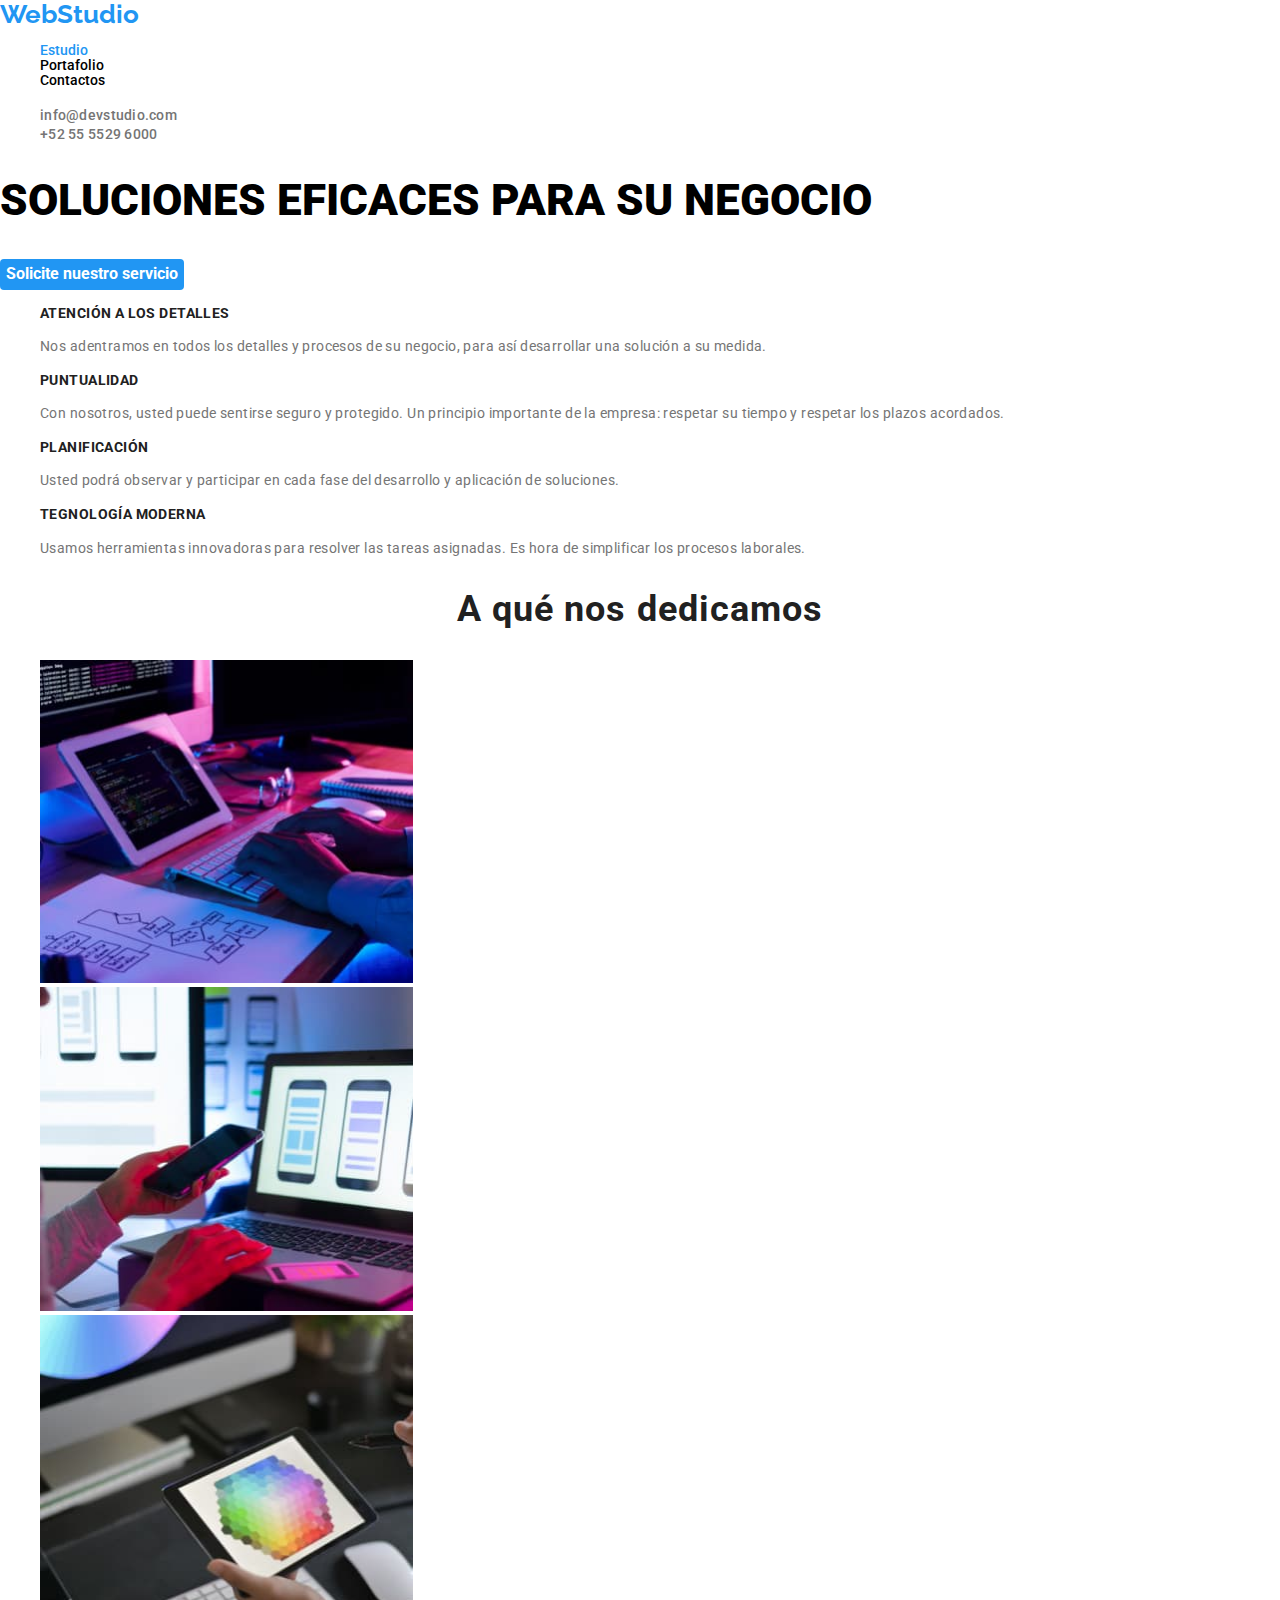
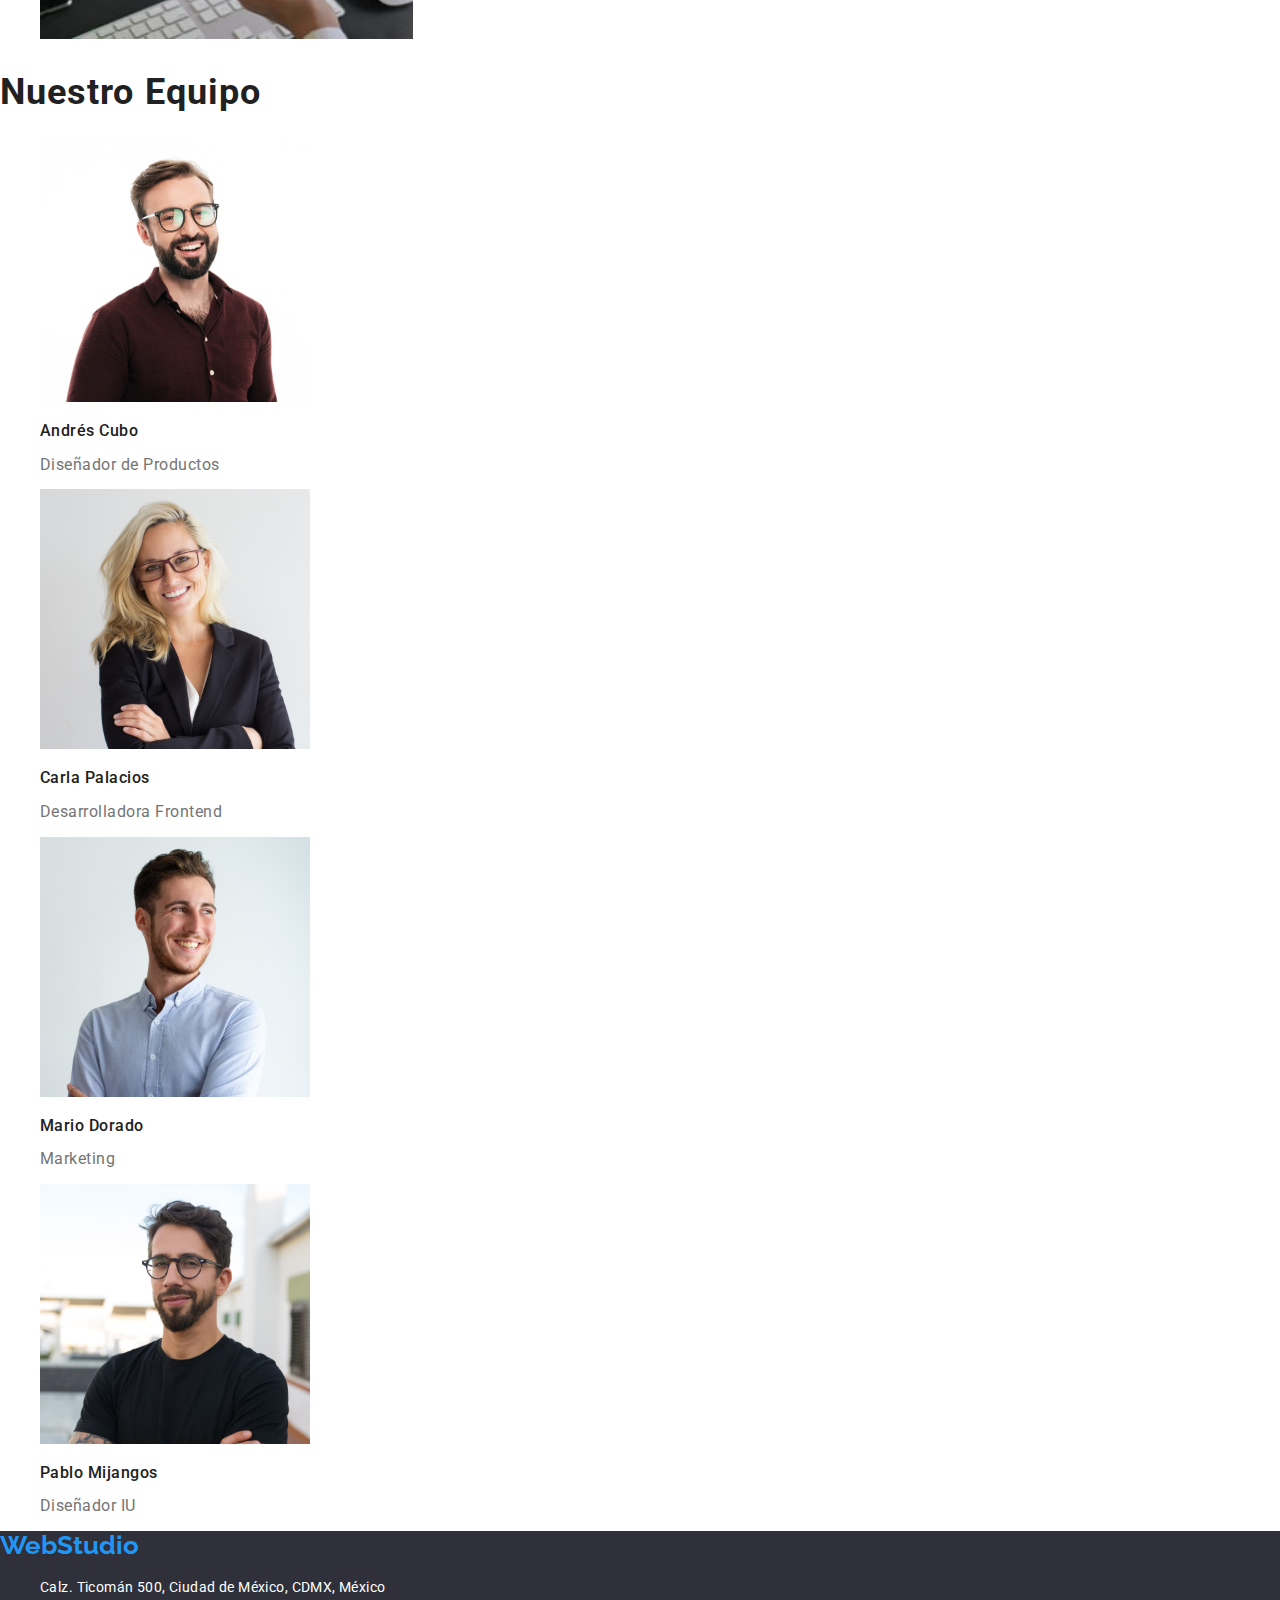
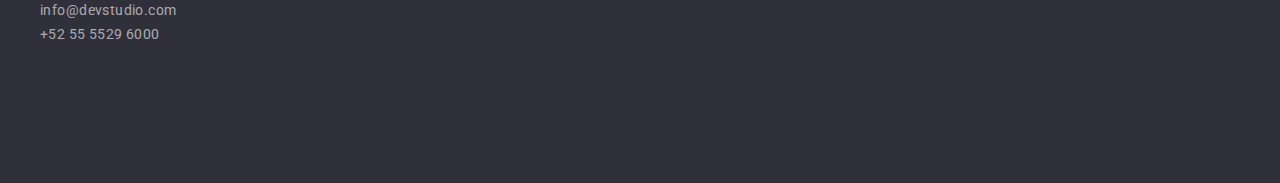
<file: index.html>
<!DOCTYPE html>
<html lang="en">
  <head>
    <meta charset="UTF-8" />
    <meta http-equiv="X-UA-Compatible" content="IE=edge" />
    <meta name="viewport" content="width=device-width, initial-scale=1.0" />
    <title>tarea1</title>
    <link rel="preconnect" href="https://fonts.googleapis.com" />
    <link rel="preconnect" href="https://fonts.gstatic.com" crossorigin />

    <link rel="preconnect" href="https://fonts.googleapis.com" />
    <link rel="preconnect" href="https://fonts.gstatic.com" crossorigin />
    <link
      href="https://fonts.googleapis.com/css2?family=Raleway:wght@700&family=Roboto:wght@400;500;700;900&display=swap"
      rel="stylesheet"
    />
    <link rel="stylesheet" href="./css/styles.css" />
  </head>

  <body>
    <header>
      <nav>
        <a href="index.html" class="logo-nav">WebStudio</a>
        <ul class="navbar">
          <li><a href="index.html" class="selected">Estudio</a></li>
          <li><a href="portafolio.html">Portafolio</a></li>
          <li><a href="">Contactos</a></li>
        </ul>
      </nav>
      <ul class="mail-tel">
        <li>
          <a href="mailto:info@devstudio.com">info@devstudio.com</a>
        </li>
        <li>
          <a href="tel:+52 55 5529 6000">+52 55 5529 6000</a>
        </li>
      </ul>
    </header>

    <main>
      <section>
        <h1 class="main-tittle">SOLUCIONES EFICACES PARA SU NEGOCIO</h1>

        <button type="button" class="services-button">
          Solicite nuestro servicio
        </button>
      </section>

      <section class="first-section">
        <ul>
          <li>
            <h3>ATENCIÓN A LOS DETALLES</h3>
            <p>
              Nos adentramos en todos los detalles y procesos de su negocio,
              para así desarrollar una solución a su medida.
            </p>
          </li>
          <li>
            <h3>PUNTUALIDAD</h3>
            <p>
              Con nosotros, usted puede sentirse seguro y protegido. Un
              principio importante de la empresa: respetar su tiempo y respetar
              los plazos acordados.
            </p>
          </li>
          <li>
            <h3>PLANIFICACIÓN</h3>
            <p>
              Usted podrá observar y participar en cada fase del desarrollo y
              aplicación de soluciones.
            </p>
          </li>
          <li>
            <h3>TEGNOLOGÍA MODERNA</h3>
            <p>
              Usamos herramientas innovadoras para resolver las tareas
              asignadas. Es hora de simplificar los procesos laborales.
            </p>
          </li>
        </ul>
      </section>

      <section class="second-section">
        <h2>A qué nos dedicamos</h2>

        <ul>
          <li>
            <img src="./images/programer.jpg" alt="cascada papel" srcset="" />
          </li>
          <li>
            <img src="./images/cell-laptop.jpg" alt="celular mano" srcset="" />
          </li>
          <li>
            <img
              src="./images/screen-colors.jpg"
              alt="tablet colores"
              srcset=""
            />
          </li>
        </ul>
      </section>

      <section class="third-section">
        <h2>Nuestro Equipo</h2>

        <ul>
          <li>
            <img src="./images/beardman.jpg" alt="hombre de cafe" srcset="" />
            <h3>Andrés Cubo</h3>
            <p>Diseñador de Productos</p>
          </li>
          <li>
            <img src="./images/blonde-air.jpg" alt="ella de negro" srcset="" />
            <h3>Carla Palacios</h3>
            <p>Desarrolladora Frontend</p>
          </li>

          <li>
            <img src="./images/smile-man.jpg" alt="el de blanco" srcset="" />
            <h3>Mario Dorado</h3>
            <p>Marketing</p>
          </li>

          <li>
            <img src="./images/tshirt-black.jpg" alt="el de negro" srcset="" />
            <h3>Pablo Mijangos</h3>
            <p>Diseñador IU</p>
          </li>
        </ul>
      </section>
    </main>

    <footer>
      <a href="#" class="logo-footer">WebStudio</a>

      <address>
        <ul>
          <li>
            <a
              href="https://www.google.com/maps/place/Calz.+Ticom%C3%A1n+500,+La+Laguna+Ticoman,+Gustavo+A.+Madero,+07340+Ciudad+de+M%C3%A9xico,+CDMX,+M%C3%A9xico/@19.5102072,-99.1346799,17z/data=!3m1!4b1!4m5!3m4!1s0x85d1f9c66374d1dd:0x72c74207e8767392!8m2!3d19.5102022!4d-99.1324912?hl=es"
              target="_blank"
              rel="noopener norefer"
              class="footer-addres"
              >Calz. Ticomán 500, Ciudad de México, CDMX, México</a
            >
          </li>
          <li>
            <a href="mailto:info@devstudio.com" class="footer-mail">
              info@devstudio.com</a
            >
          </li>

          <li>
            <a href="tel:+52 55 5529 6000" class="footer-tel"
              >+52 55 5529 6000</a
            >
          </li>
        </ul>
      </address>
    </footer>
  </body>
</html>
</file>
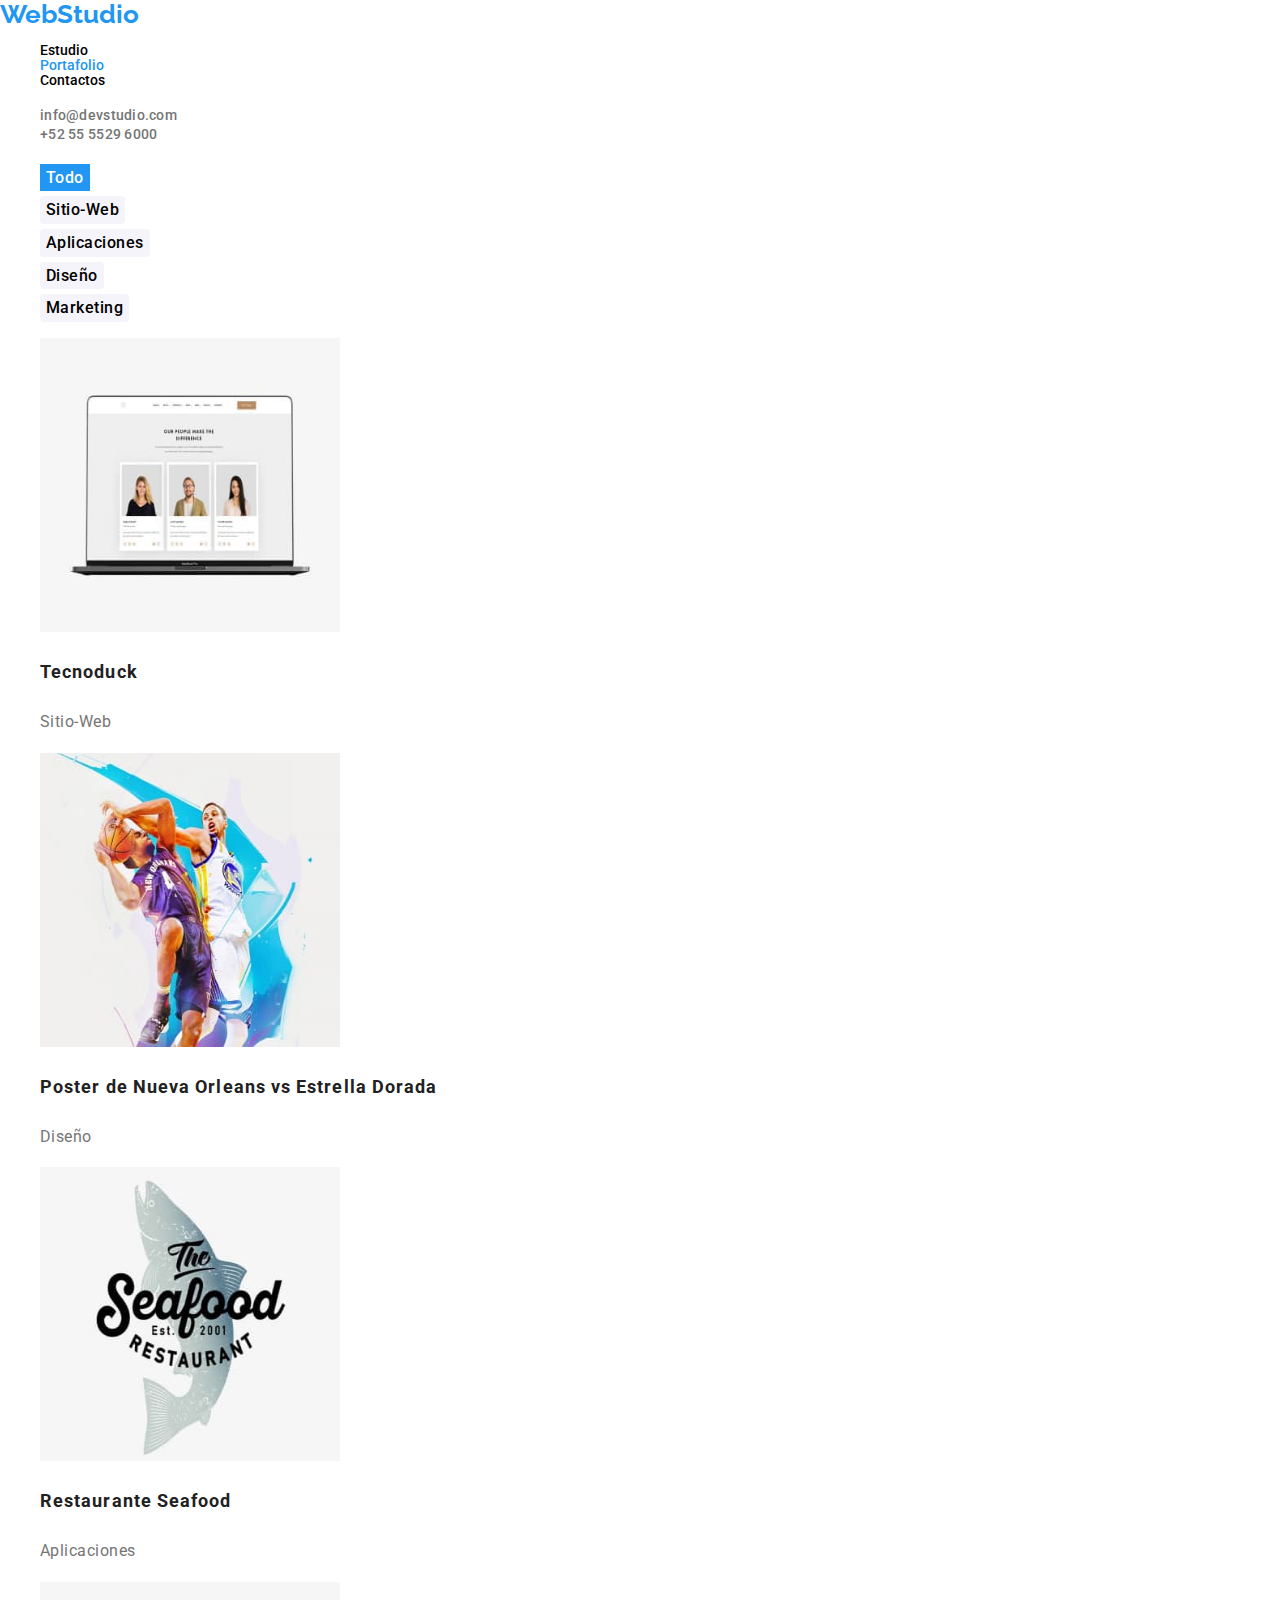
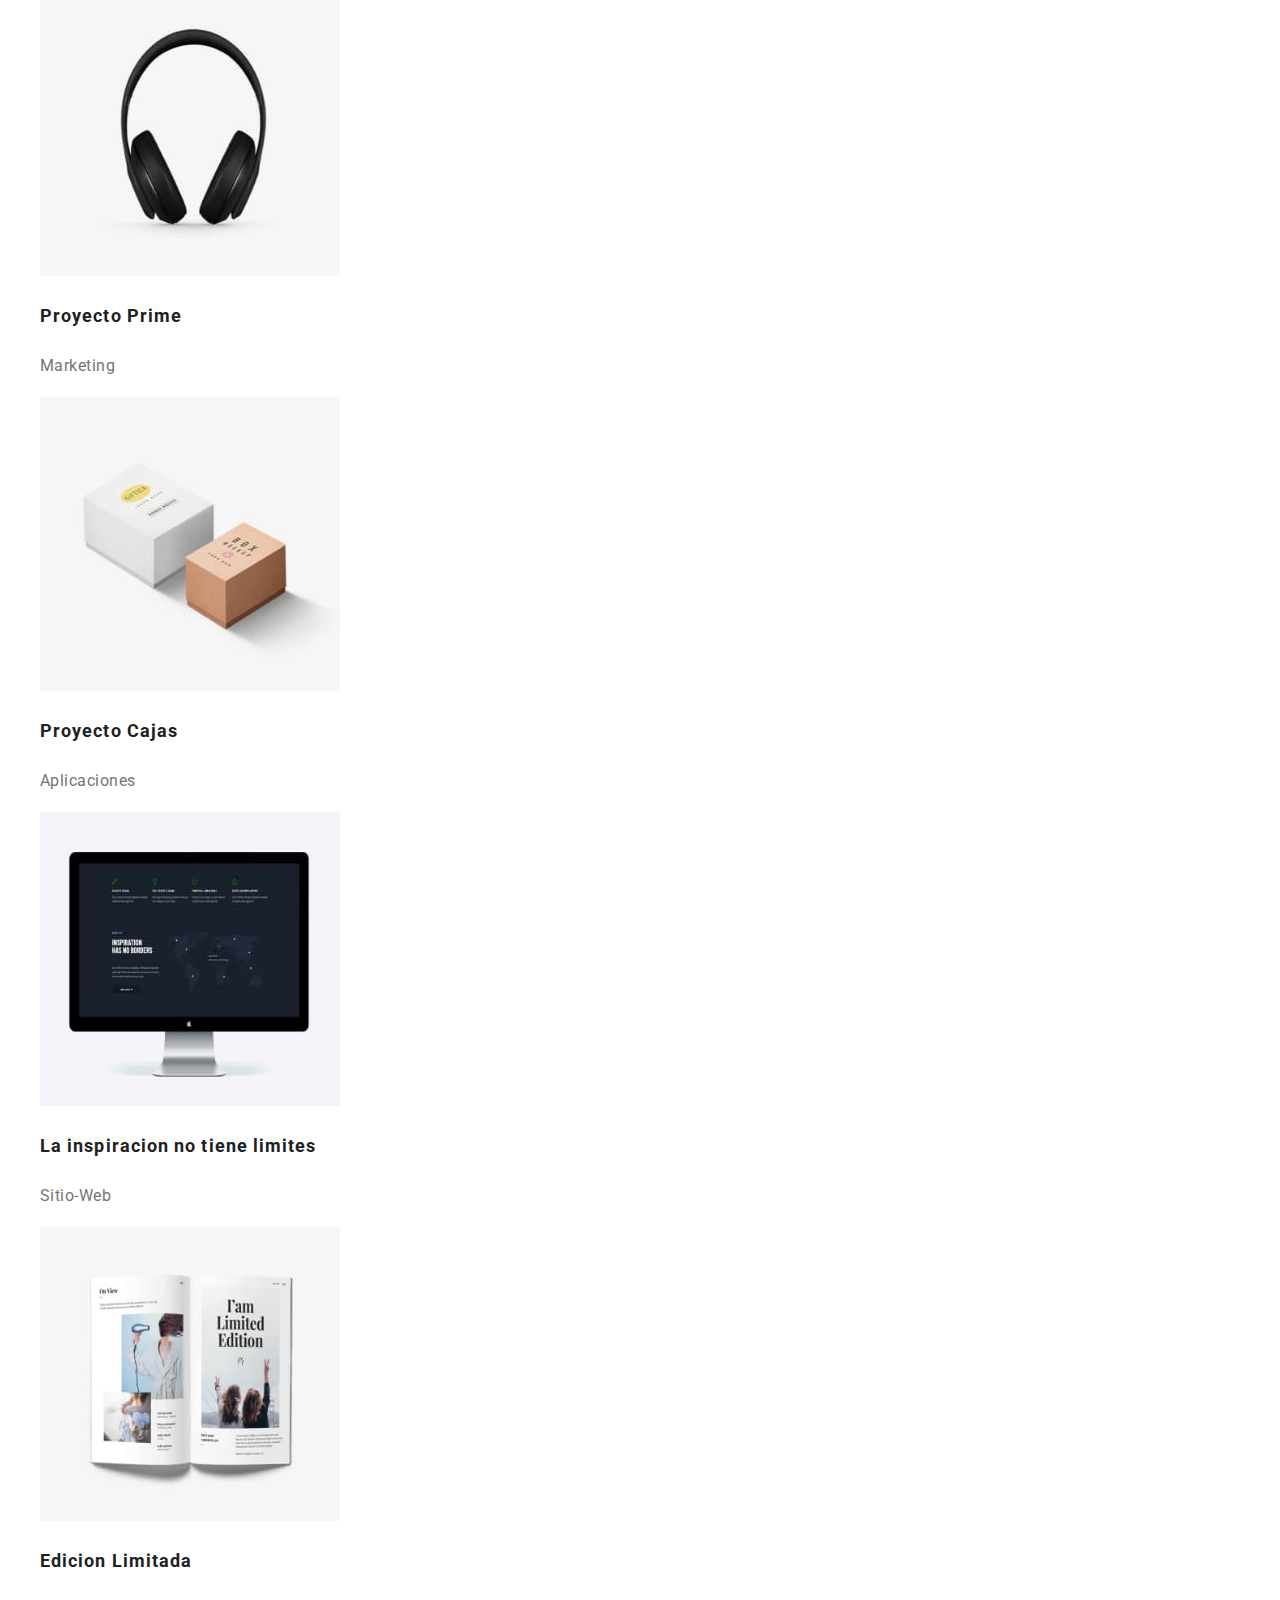
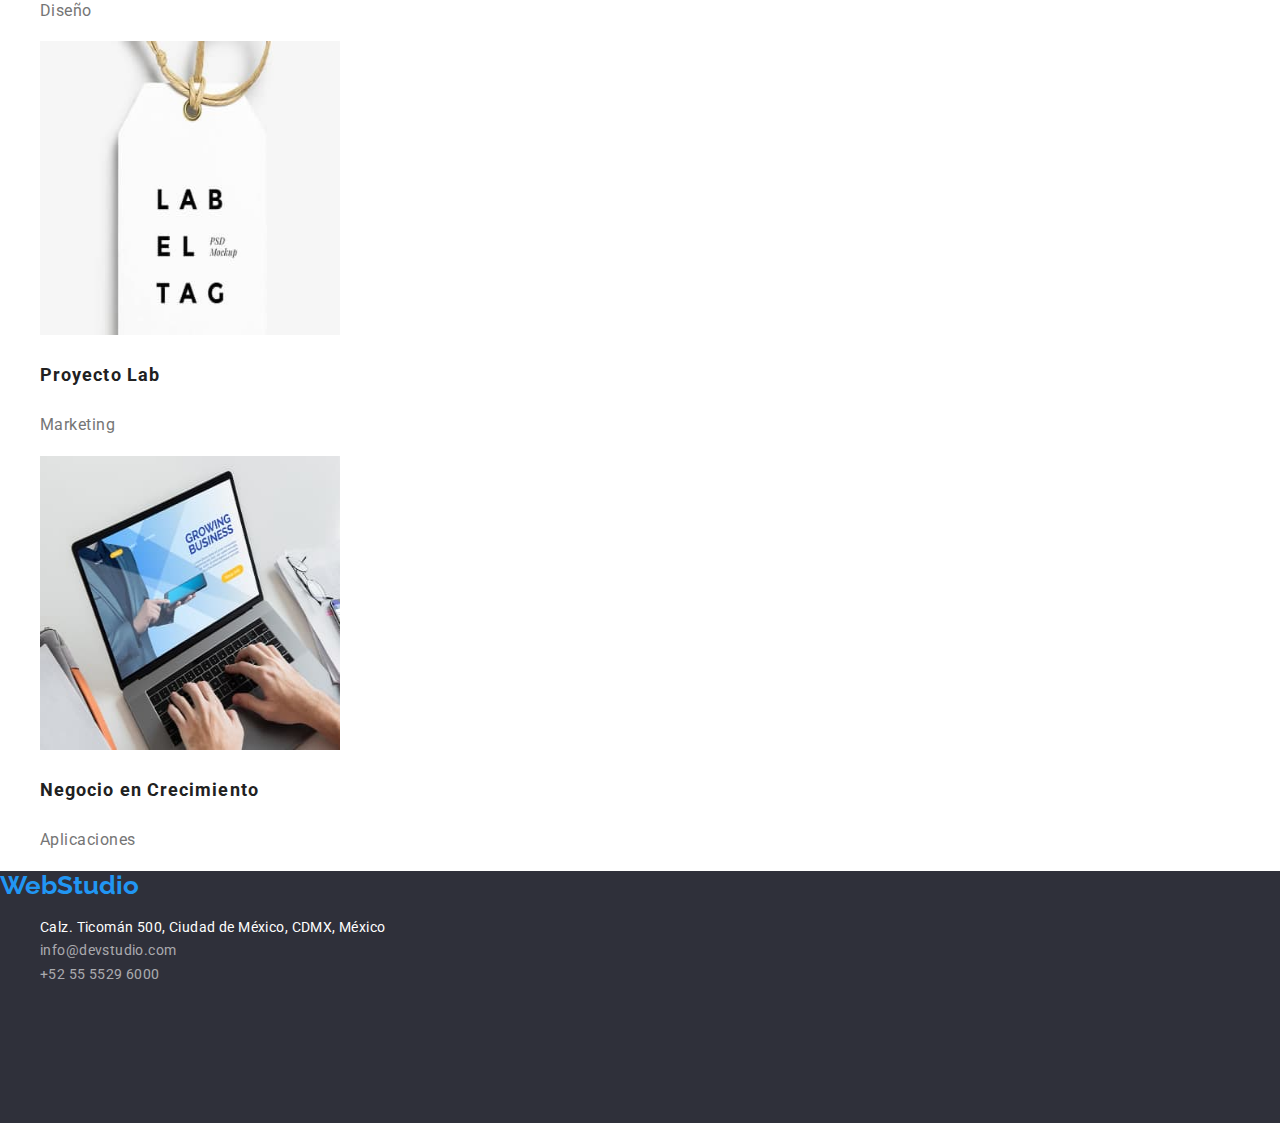
<file: portafolio.html>
<!DOCTYPE html>
<html lang="en">
  <head>
    <meta charset="UTF-8" />
    <meta http-equiv="X-UA-Compatible" content="IE=edge" />
    <meta name="viewport" content="width=device-width, initial-scale=1.0" />
    <title>tarea1</title>
    <link rel="preconnect" href="https://fonts.googleapis.com" />
    <link rel="preconnect" href="https://fonts.gstatic.com" crossorigin />

    <link rel="preconnect" href="https://fonts.googleapis.com" />
    <link rel="preconnect" href="https://fonts.gstatic.com" crossorigin />

    <link
      href="https://fonts.googleapis.com/css2?family=Raleway:wght@700&family=Roboto:wght@400;500;700;900&display=swap"
      rel="stylesheet"
    />
    <link rel="stylesheet" href="./css/styles.css" />
  </head>
  <body>
    <header>
      <nav>
        <a href="index.html" class="logo-nav">WebStudio</a>
        <ul class="navbar">
          <li><a href="index.html">Estudio</a></li>
          <li>
            <a href="portafolio.html" class="selected">Portafolio</a>
          </li>
          <li><a href="">Contactos</a></li>
        </ul>
      </nav>
      <ul class="mail-tel">
        <li>
          <a href="mailto:info@devstudio.com">info@devstudio.com</a>
        </li>
        <li>
          <a href="tel:+52 55 5529 6000">+52 55 5529 6000</a>
        </li>
      </ul>
    </header>

    <main>
      <ul class="buttons-list">
        <li><button type="button" class="button-active">Todo</button></li>

        <li><button type="button" class="buttons-item">Sitio-Web</button></li>
        <li>
          <button type="button" class="buttons-item">Aplicaciones</button>
        </li>
        <li><button type="button" class="buttons-item">Diseño</button></li>
        <li><button type="button" class="buttons-item">Marketing</button></li>
      </ul>

      <ul class="images-list">
        <li>
          <img
            src="./images/tecnoduck.jpg"
            alt="tecnoduck"
            width="300px"
            height="294px"
          />
          <h3>Tecnoduck</h3>
          <p>Sitio-Web</p>
        </li>

        <li>
          <img
            src="./images/new orlands.jpg"
            alt="new orleans"
            width="300px"
            height="294px"
          />
          <h3>Poster de Nueva Orleans vs Estrella Dorada</h3>
          <p>Diseño</p>
        </li>

        <li>
          <img
            src="./images/seafood.jpg"
            alt="seafood"
            width="300px"
            height="294px"
          />
          <h3>Restaurante Seafood</h3>
          <p>Aplicaciones</p>
        </li>

        <li>
          <img
            src="./images/headphones.jpg"
            alt="headphones"
            width="300px"
            height="294px"
          />
          <h3>Proyecto Prime</h3>
          <p>Marketing</p>
        </li>

        <li>
          <img src="./images/box.jpg" alt="box" width="300px" height="294px" />
          <h3>Proyecto Cajas</h3>
          <p>Aplicaciones</p>
        </li>

        <li>
          <img
            src="./images/apple screen.jpg"
            alt="apple screen"
            width="300px"
            height="294px"
          />
          <h3>La inspiracion no tiene limites</h3>
          <p>Sitio-Web</p>
        </li>

        <li>
          <img
            src="./images/magazine.jpg"
            alt="magazine"
            width="300px"
            height="294px"
          />
          <h3>Edicion Limitada</h3>
          <p>Diseño</p>
        </li>

        <li>
          <img src="./images/lab.jpg" alt="lab" width="300px" height="294px" />
          <h3>Proyecto Lab</h3>
          <p>Marketing</p>
        </li>

        <li>
          <img
            src="./images/laptop.jpg"
            alt="laptop"
            width="300px"
            height="294px"
          />
          <h3>Negocio en Crecimiento</h3>
          <p>Aplicaciones</p>
        </li>
      </ul>
    </main>

    <footer>
      <a href="#" class="logo-footer">WebStudio</a>

      <address>
        <ul>
          <li>
            <a
              href="https://www.google.com/maps/place/Calz.+Ticom%C3%A1n+500,+La+Laguna+Ticoman,+Gustavo+A.+Madero,+07340+Ciudad+de+M%C3%A9xico,+CDMX,+M%C3%A9xico/@19.5102072,-99.1346799,17z/data=!3m1!4b1!4m5!3m4!1s0x85d1f9c66374d1dd:0x72c74207e8767392!8m2!3d19.5102022!4d-99.1324912?hl=es"
              target="_blank"
              rel="noopener norefer"
              class="footer-addres"
              >Calz. Ticomán 500, Ciudad de México, CDMX, México</a
            >
          </li>
          <li>
            <a href="mailto:info@devstudio.com" class="footer-mail">
              info@devstudio.com</a
            >
          </li>

          <li>
            <a href="tel:+52 55 5529 6000" class="footer-tel"
              >+52 55 5529 6000</a
            >
          </li>
        </ul>
      </address>
    </footer>
  </body>
</html>
</file>
<file: css/styles.css>
body {
  font-family: "Roboto", sans-serif;
  color: black;
  margin: 0px;
}

ul {
  list-style: none;
}

a {
  text-decoration: none;
  color: black;
  cursor: default;
}

a:hover {
  color: #2196f3;
}

a:active {
  color: #5f94c0;
}

.services-button {
  background-color: #2196f3;
  color: #ffffff;
  border: none;

  border-radius: 4px;
  cursor: pointer;

  font-family: "Roboto";
  font-style: normal;
  font-weight: 700;
  font-size: 16px;
  line-height: 1.8;
}

.services-button:hover {
  background-color: #5f94c0;
}

.services-button:active {
  background-color: white;
  color: #2196f3;
  border: solid 1px #2196f3;
}

.logo-nav {
  color: #2196f3;
  font-family: "Raleway";
  font-style: normal;
  font-weight: 700;
  font-size: 26px;
  line-height: 1.1;
}

.selected {
  color: #2196f3;
  font-family: "Roboto";
  font-style: normal;
  font-weight: 500;
  font-size: 14px;
  line-height: 1.1;
}

.navbar {
  font-family: "Roboto";
  font-style: normal;
  font-weight: 500;
  font-size: 14px;
  line-height: 1.1;
}

.main-tittle {
  font-family: "Roboto";
  font-style: normal;
  font-weight: 900;
  font-size: 44px;
  line-height: 1.3;
}

.first-section h3 {
  font-family: "Roboto";
  font-style: normal;
  font-weight: 700;
  font-size: 14px;
  line-height: 1.1;
  letter-spacing: 0.03em;
  text-transform: uppercase;
  color: #212121;
}

.first-section p {
  font-family: "Roboto";
  font-style: normal;
  font-weight: 400;
  font-size: 14px;
  line-height: 1.7;
  letter-spacing: 0.03em;

  color: #757575;
}

.second-section h2 {
  font-family: "Roboto";
  font-style: normal;
  font-weight: 700;
  font-size: 36px;
  line-height: 1.1;
  text-align: center;
  letter-spacing: 0.03em;
  color: #212121;
}

.second-section img {
  width: 373.16px;
  height: 323.7px;
}

.third-section h2 {
  font-family: "Roboto";
  font-style: normal;
  font-weight: 700;
  font-size: 36px;
  line-height: 1.1;
  letter-spacing: 0.03em;
  color: #212121;
}

.third-section img {
  width: 270px;
  height: 260px;
}

.third-section h3 {
  font-family: "Roboto";
  font-style: normal;
  font-weight: 500;
  font-size: 16px;
  line-height: 1.1;
  letter-spacing: 0.03em;
  color: #212121;
}

.third-section p {
  font-family: "Roboto";
  font-style: normal;
  font-weight: 400;
  font-size: 16px;
  line-height: 1.1;
  letter-spacing: 0.03em;
  color: #757575;
}

.logo-footer {
  color: #2196f3;

  font-family: "Raleway";
  font-style: normal;
  font-weight: 700;
  font-size: 26px;
  line-height: 1.1;
}

.footer-addres {
  font-family: "Roboto";
  font-style: normal;
  font-weight: 400;
  font-size: 14px;
  line-height: 1.7;
  letter-spacing: 0.03em;
  color: #ffffff;
  cursor: pointer;
}

.footer-mail {
  font-family: "Roboto";
  font-style: normal;
  font-weight: 400;
  font-size: 14px;
  line-height: 1.7;
  letter-spacing: 0.03em;
  color: rgba(255, 255, 255, 0.6);
  cursor: pointer;
}

.footer-tel {
  font-family: "Roboto";
  font-style: normal;
  font-weight: 400;
  font-size: 14px;
  line-height: 1.7;
  letter-spacing: 0.03em;
  color: rgba(255, 255, 255, 0.6);
  cursor: pointer;
}

.buttons-item {
  background: #f5f4fa;
  border-radius: 4px;
  border: none;
  margin-top: 5px;
  cursor: pointer;
  font-family: "Roboto";

  font-style: normal;
  font-weight: 500;
  font-size: 16px;
  line-height: 1.6;
  text-align: center;
  letter-spacing: 0.03em;
}

.buttons-item:hover {
  background-color: #2196f3;
  color: white;
}
.button-active {
  background-color: #2196f3;
  color: white;
  border: none;
  margin-top: 5px;
  cursor: pointer;

  font-family: "Roboto";
  font-style: normal;
  font-weight: 500;
  font-size: 16px;
  line-height: 1.6;

  text-align: center;
  letter-spacing: 0.03em;
}

.images-list h3 {
  font-family: "Roboto";
  font-style: normal;
  font-weight: 700;
  font-size: 18px;
  line-height: 2;
  letter-spacing: 0.06em;
  color: #212121;
}

.images-list p {
  font-family: "Roboto";
  font-style: normal;
  font-weight: 400;
  font-size: 16px;
  line-height: 1.8;
  letter-spacing: 0.03em;
  color: #757575;
}

.images-list li {
  cursor: pointer;
}

.navbar a {
  cursor: pointer;
}

footer {
  background: #2f303a;
  width: 100%;
  height: 252px;
}

.mail-tel a {
  font-family: "Roboto";
  font-style: normal;
  font-weight: 500;
  font-size: 14px;
  line-height: 1.1;

  letter-spacing: 0.02em;

  color: #757575;
}
.mail-tel :hover a {
  color: #2196f3;
  cursor: pointer;
}
</file>
